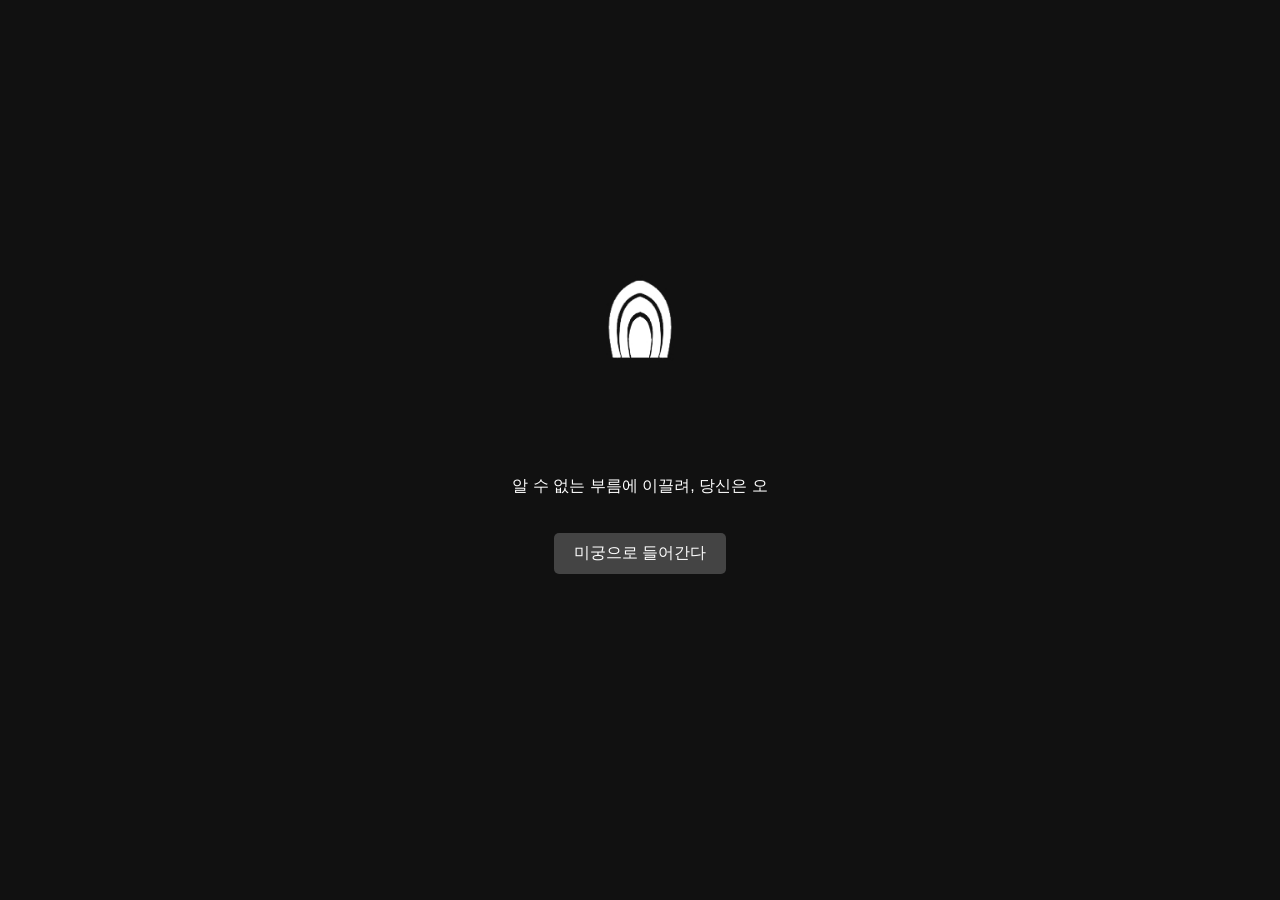
<file: trpg-labyrinth/index.html>
<!DOCTYPE html>
<html lang="ko">
<head>
  <meta charset="UTF-8" />
  <meta name="twitter:card" content="summary_large_image">
  <meta name="twitter:title" content="[길드설연] 미궁게임">
  <meta name="twitter:description" content="[길드 설연] 미궁으로 들어간다">
  <meta name="twitter:image" content="https://trpg-labrinth.vercel.app/assets/images/share.png">
  <meta name="twitter:url" content="https://trpg-labrinth.vercel.app/">
  <meta name="viewport" content="width=device-width, initial-scale=1.0"/>
  <title>[길드설연]미궁의 시작</title>
  <link rel="stylesheet" href="assets/css/style.css"/>
</head>
<body>
  <div class="container">
	<img id="scene-image" src="assets/images/미궁_001.jpg" alt="장면 이미지"/>
    <p id="narration"></p>
    <button onclick="startGame()">미궁으로 들어간다</button>
  </div>
  <script src="js/main.js"></script>
</body>
</html>
</file>
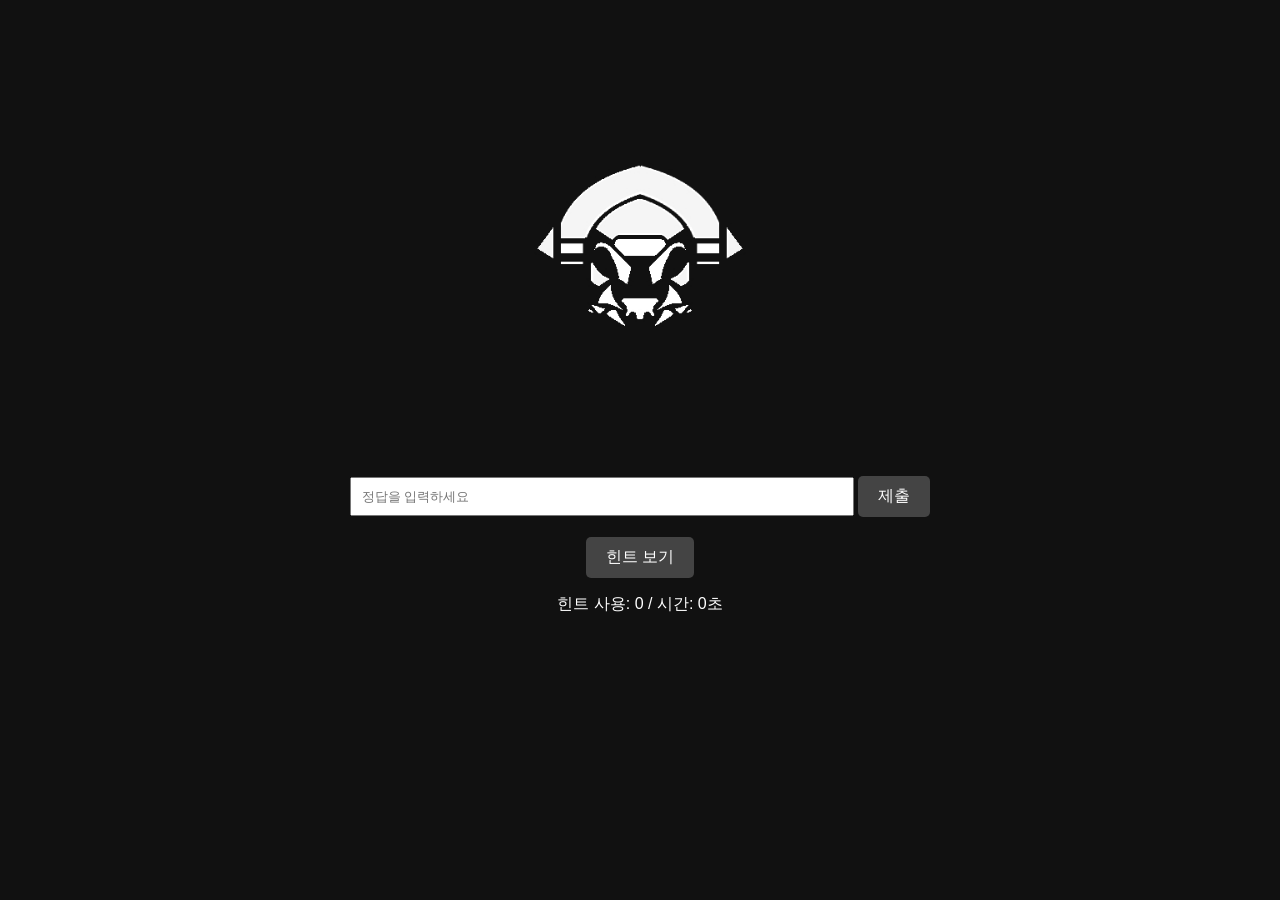
<file: trpg-labyrinth/game.html>
<!DOCTYPE html>
<html lang="ko">
<head>
  <meta charset="UTF-8" />
  <meta name="viewport" content="width=device-width, initial-scale=1.0"/>
  <title>[길드설연]미궁 속으로</title>
  <link rel="stylesheet" href="assets/css/style.css"/>
</head>
<body>
  <div class="container">
	<img id="scene-image" src="" alt="장면 이미지"/>
    <p id="question-text"></p>
    <input type="text" id="answer-input" placeholder="정답을 입력하세요"/>
    <button onclick="submitAnswer()">제출</button>
    <button onclick="showHint()">힌트 보기</button>
    <p id="hint"></p>
    <p>힌트 사용: <span id="hint-count">0</span> / 시간: <span id="timer">0</span>초</p>
  </div>
  <script src="js/scene.js"></script>
</body>
</html>
</file>
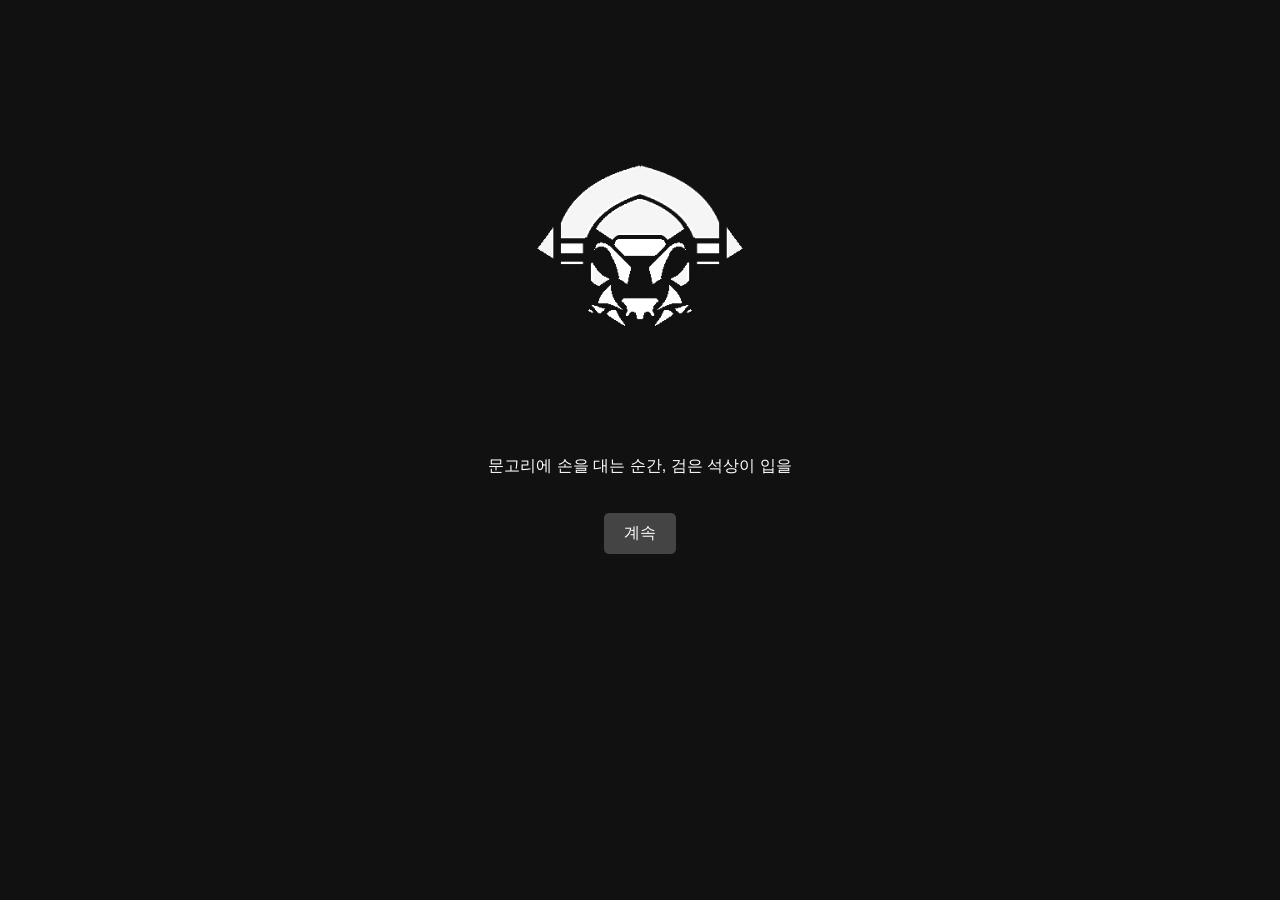
<file: trpg-labyrinth/naration.html>
<!DOCTYPE html>
<html lang="ko">
<head>
  <meta charset="UTF-8" />
  <meta name="viewport" content="width=device-width, initial-scale=1.0"/>
  <title>[길드설연]미궁 속으로</title>
  <link rel="stylesheet" href="assets/css/style.css"/>
</head>
<body>
  <div class="container">
	<img id="scene-image" src="" alt="장면 이미지"/>
    <p id="narration"></p>
    <button onclick="nextScene()">계속</button>
  </div>
  <script src="js/scene.js"></script>
</body>
</html>
</file>
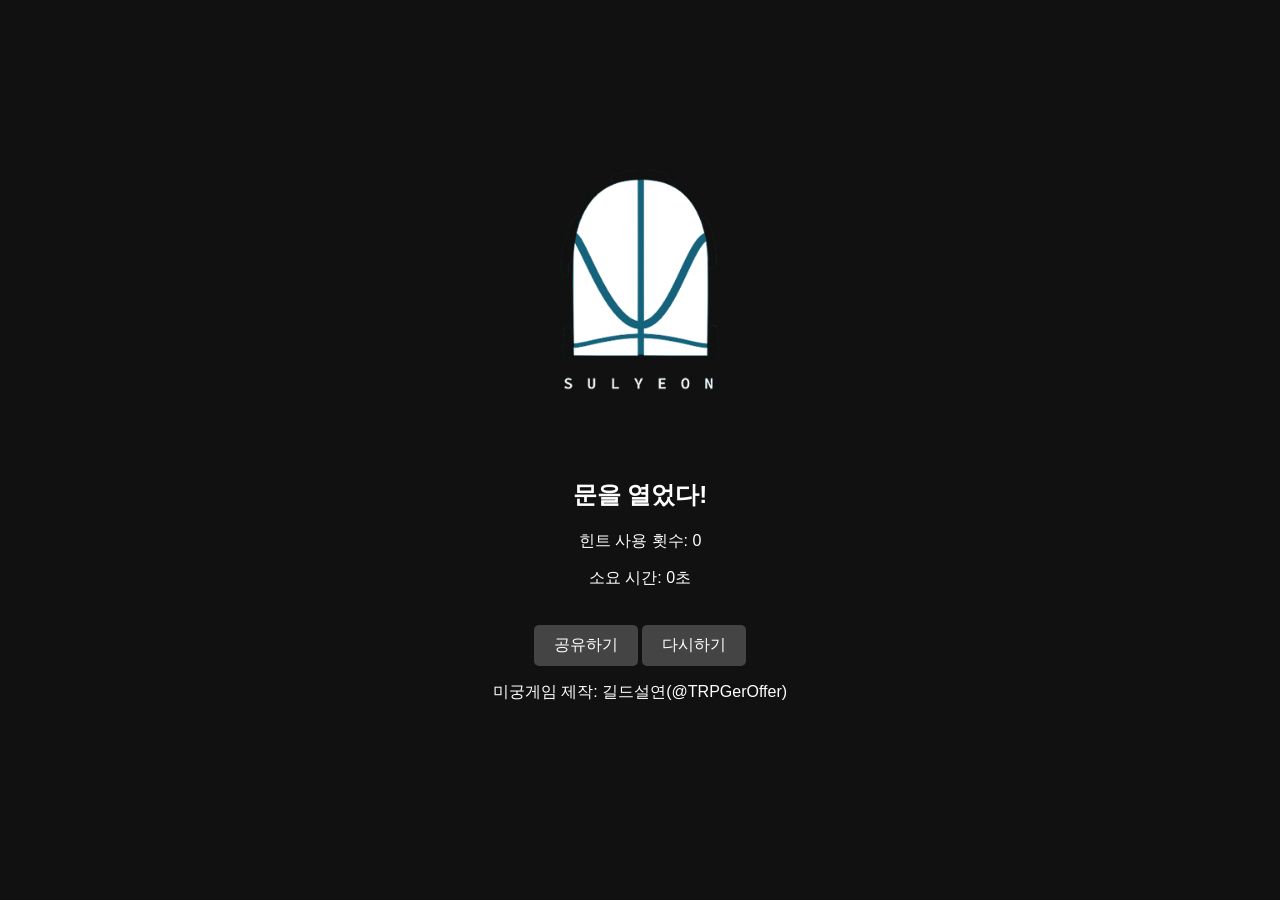
<file: trpg-labyrinth/result.html>
<!DOCTYPE html>
<html lang="ko">
<head>
  <meta charset="UTF-8" />
  <meta name="viewport" content="width=device-width, initial-scale=1.0"/>
  <title>[길드설연]미궁 결과</title>
  <link rel="stylesheet" href="assets/css/style.css"/>
</head>
<body>
  <div class="container">
	 <img id="scene-image" src="assets/images/미궁_033.jpg" alt="장면 이미지"/>
    <h2>문을 열었다!</h2>
	
    <p>힌트 사용 횟수: <span id="final-hints"></span></p>
    <p>소요 시간: <span id="final-time"></span>초</p>
    <button onclick="shareTwitter()">공유하기</button>
    <button onclick="window.open('https://trpg-labrinth.vercel.app/index.html', '_blank', 'noopener,noreferrer')" >다시하기</button>
    <p>미궁게임 제작: 길드설연(@TRPGerOffer)</p>
  </div>
  <script src="js/result.js"></script>
</body>
</html>
</file>
<file: trpg-labyrinth/assets/css/style.css>
body {
  font-family: 'Pretendard', sans-serif;
  background-color: #111;
  color: #fff;
  text-align: center;
  padding: 40px;
}
.container {
  max-width: 600px;
  margin: auto;
}
button {
  margin-top: 20px;
  padding: 10px 20px;
  font-size: 16px;
  background-color: #444;
  color: white;
  border: none;
  border-radius: 5px;
}
input {
  padding: 10px;
  width: 80%;
  margin-top: 20px;
}
#scene-image {
  max-width: 100%;
  height: auto;
  margin-bottom: 20px;
  border-radius: 12px;
}
</file>
